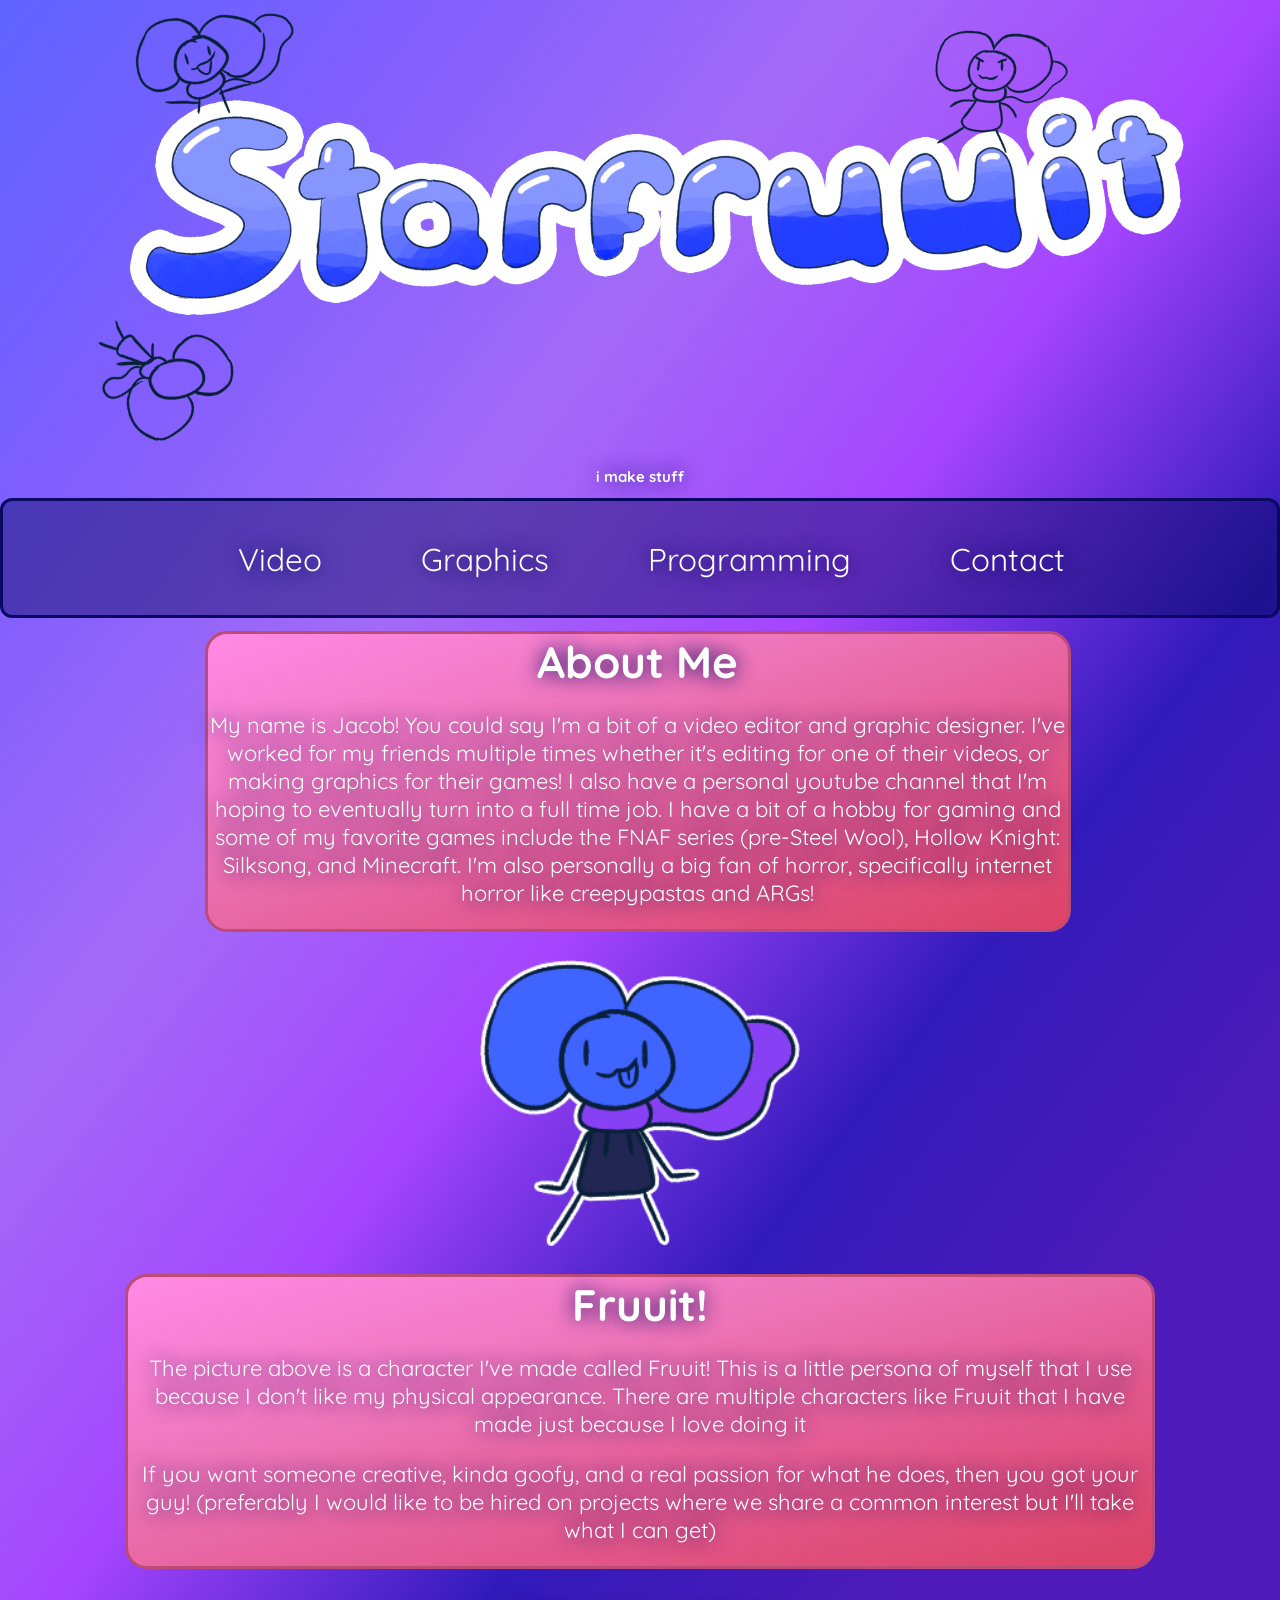
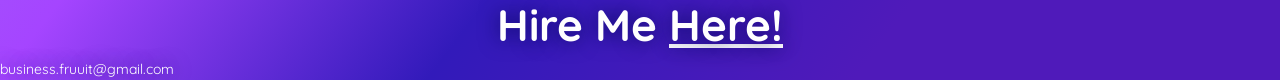
<file: index.html>
<!DOCTYPE html>
<!--
Student Name: Jacob Bolen
File Name: index.html
Date: 09/26/2025
-->
<html>
  <head>
    <meta charset="UTF-8">
    <meta name="viewport" content="width=device-width, initial-scale=1.0">
    <title>Starfruuit</title>
    <link href="css/stylish.css" rel="stylesheet" type="text/css" media="all">
    <link rel="preconnect" href="https://fonts.googleapis.com">
    <link rel="preconnect" href="https://fonts.gstatic.com" crossorigin>
    <link href="https://fonts.googleapis.com/css2?family=Emblema+One&family=Lora:ital,wght@0,400..700;1,400..700&family=Quicksand:wght@300..700&display=swap" rel="stylesheet">
  </head>
  <body>
  <header>
    <center><a href="index.html"><img src="images/title.png" alt="starfruuit"></a></center>
    <h2 style="text-align: center;">i make stuff</h2>
    <center><div class="navstuff">
        <ul>
            <li><a href="videos.html" class="hover">Video</a></li>
            <li><a href="graphics.html" class="hover">Graphics</a></li>
            <li><a href="programming.html" class="hover">Programming</a></li>
            <li><a href="contact.html" class="hover">Contact</a></li>
        </ul>
    </div></center>
    <br>
  </header>
  <main>
    <!--This is where the main content of the webpage goes-->
    <div class="about2">
      <div class="about">
        <h1 style="color: white;">About Me</h1>
        <p>My name is Jacob! You could say I'm a bit of a video editor and graphic designer. I've worked for my friends multiple times
        whether it's editing for one of their videos, or making graphics for their games! I also have a personal youtube channel that
        I'm hoping to eventually turn into a full time job. I have a bit of a hobby for gaming and some of my favorite games include 
        the FNAF series (pre-Steel Wool), Hollow Knight: Silksong, and Minecraft. I'm also personally a big fan of horror, specifically internet horror like creepypastas and ARGs!</p>
      </div>
    </div>
    <br>
  <center><img src="images/fruuitsit.png" alt="me sitting down" height="25%" width="25%">
    <br>
      <div class="about">
        <h1 style="color: white;">Fruuit!</h1>
        <p>The picture above is a character I've made called Fruuit! This is a little persona of myself that I use because 
        I don't like my physical appearance. There are multiple characters like Fruuit that I have made just because I love doing it</p>
        <p>If you want someone creative, kinda goofy, and a real passion for what he does, then you got your guy! (preferably I would like to be hired on projects where we share a common interest but I'll take what I can get)</p>
      </div></center>
    <br>
    <center><h1 style="color: white;">Hire Me <a href="contact.html" style="text-decoration: underline;">Here!</a></h1></center>
</main>
  <footer>
    <a href="mailto:business.fruuit@gmail.com" target="_blank">business.fruuit@gmail.com</a>
  </footer>
  </body>
</html>
</file>
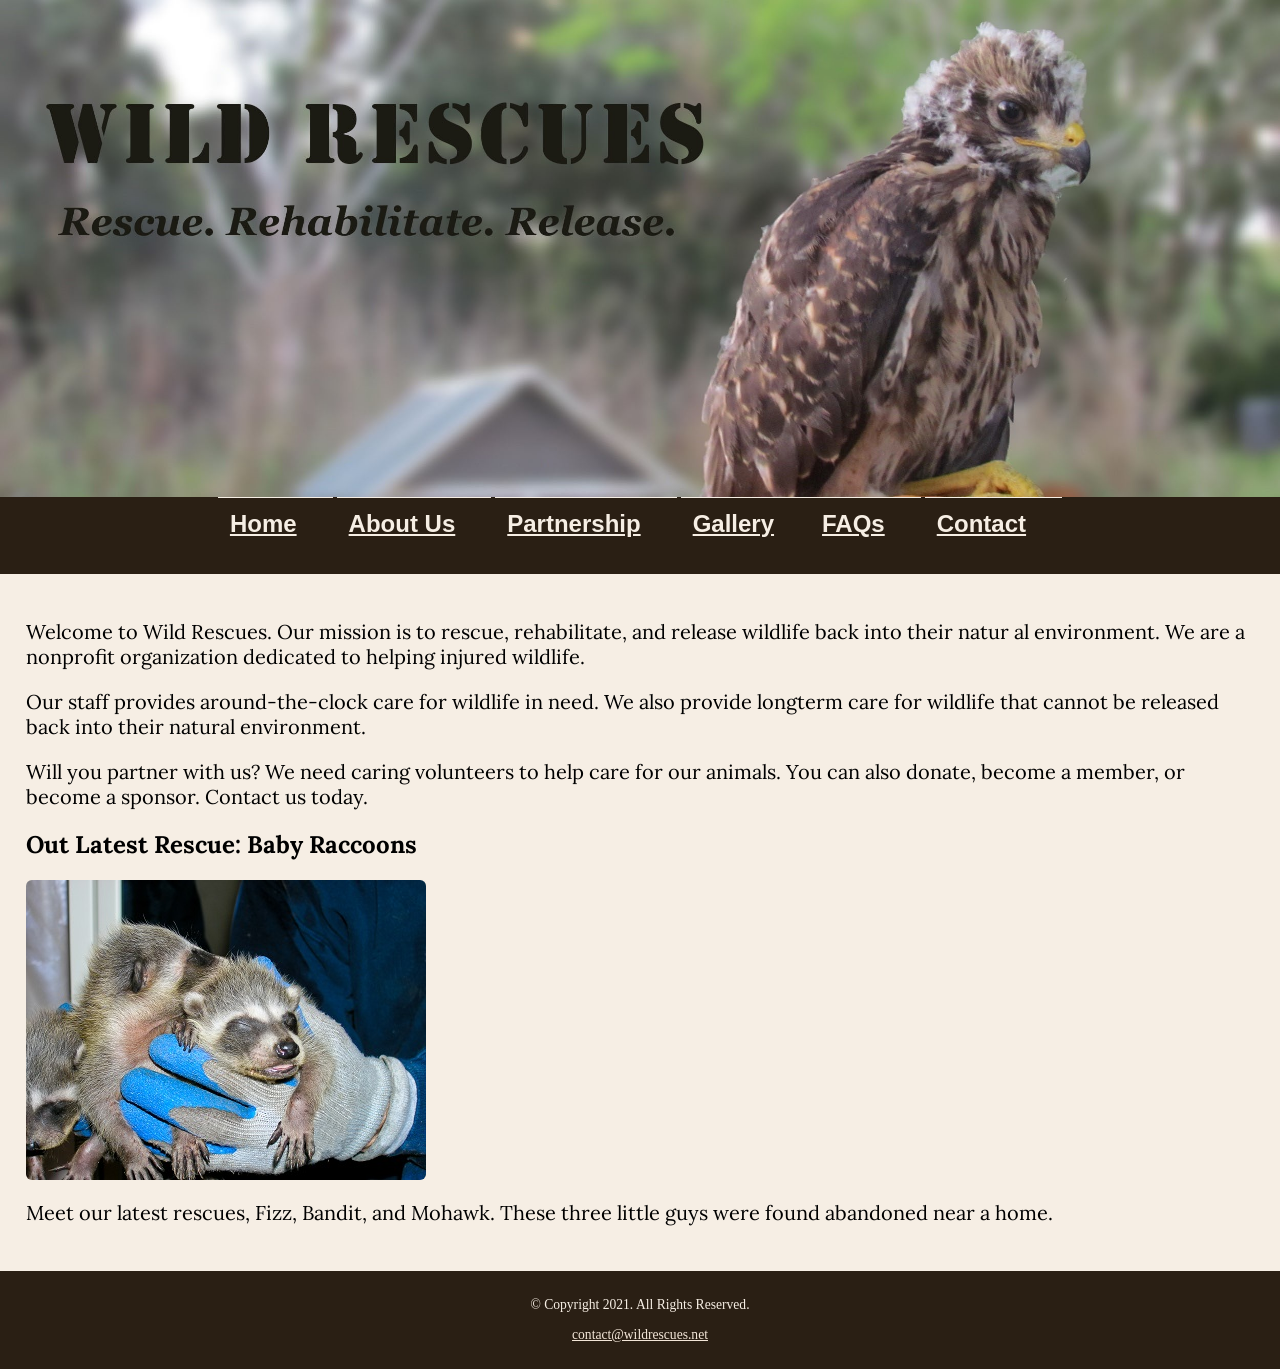
<file: wildlife/index.html>
<!DOCTYPE html>
<!--
Student Name: Jacob Bolen
File Name: index.html
Date: 09/24/2025
-->
<html lang="english">
<head>
    <meta charset="UTF-8">
    <meta viewport>
    <title>Wild Rescues: Home</title>
    <link href="css/guyle.css" rel="stylesheet">
    <link rel="preconnect" href="https://fonts.googleapis.com">
    <link rel="preconnect" href="https://googleapis.com">
    <link rel="preconnect" href="https://fonts.gsfonts.gstatic.com" crossorigin>
    <link href="https://fonts.googleapis.com/css2?family=Emblema+One&family=Quicksand:wght@300..700&display=swap" rel="stylesheet">
    <link rel="preconnect" href="https://fonts.tatic.com" crossorigin>
    <link href="https://fonts.googleapis.com/css2?family=Emblema+One&family=Lora:ital,wght@0,400..700;1,400..700&family=Quicksand:wght@300..700&display=swap" rel="stylesheet">
</head>
<body>
    <div id="wrapper">
        <header>
            <div class="tab-desk">
                <a href="index.html"><img src="images/baby-hawk.jpg" alt="rescued baby hawk"></a>
            </div>
            <div class="mobile">
                <h1>&#128062; Wild Rescues</h1>
                <h3>Rescue. Rehabilitate. Release.</h3>
            </div>
        </header>
        <nav>
            <ul>
                <li><a href="index.html">Home</a></li>
                <li><a href="about.html">About Us</a></li>
                <li><a href="partnership.html">Partnership</a></li>
                <li><a href="gallery.html">Gallery</a><li>
                <li><a href="faqs.html">FAQs</a></li>
                <li><a href="contact.html">Contact</p></a></li>
            </ul>
        </nav>
        <!-- Use the main area to add the main content to the webpage -->
        <main>
            <div id="welcome">
                <p>Welcome to Wild Rescues. Our mission is to rescue, rehabilitate, and release wildlife back into their natur
                al environment. We are a nonprofit organization dedicated to helping injured wildlife.</p>
                <p>Our staff provides around-the-clock care for wildlife in need. We also provide longterm care for wildlife that cannot be released back into their natural environment.</p>
                <p>Will you partner with us? We need caring volunteers to help care for our animals. You can also donate, become a member, or become a sponsor. Contact us today.</p>
            </div>
            <div id="latest">
                <h2>Out Latest Rescue: Baby Raccoons</h2>
                <img src="images/baby-raccoons.jpg" alt="hands holding three baby raccoons" class="round">
                <p>Meet our latest rescues, Fizz, Bandit, and Mohawk. These three little guys were found abandoned near a home.</p>
            </div>
        </main>
        <footer>
            <p>&copy; Copyright 2021. All Rights Reserved.</p>
            <a href="mailto:contact@wildrescues.net"><p></p>contact@wildrescues.net</p></a>
        </footer>
    </div>
</body>
</html>
</file>
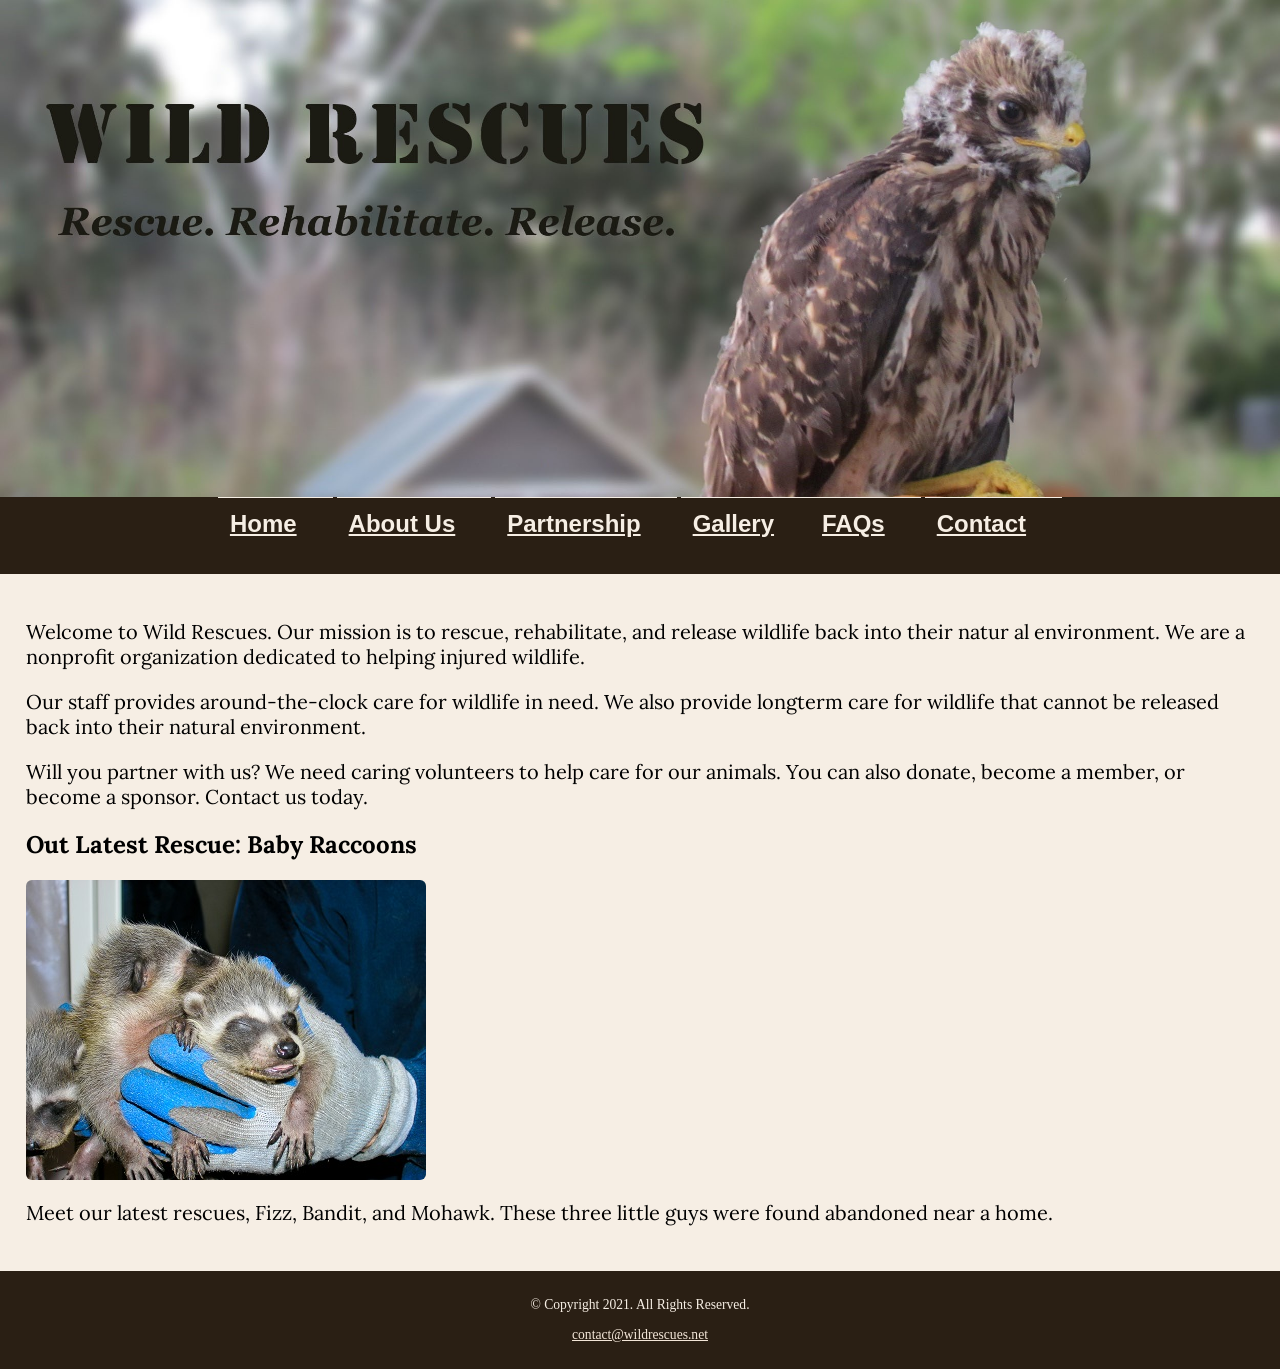
<file: wildlife/wildlife/index.html>
<!DOCTYPE html>
<!--
Student Name: Jacob Bolen
File Name: index.html
Date: 09/24/2025
-->
<html lang="english">
<head>
    <meta charset="UTF-8">
    <meta viewport>
    <title>Wild Rescues: Home</title>
    <link href="css/guyle.css" rel="stylesheet">
    <link rel="preconnect" href="https://fonts.googleapis.com">
    <link rel="preconnect" href="https://fonts.gstatic.com" crossorigin>
    <link href="https://fonts.googleapis.com/css2?family=Emblema+One&family=Quicksand:wght@300..700&display=swap" rel="stylesheet">
    <link rel="preconnect" href="https://fonts.googleapis.com">
    <link rel="preconnect" href="https://fonts.gstatic.com" crossorigin>
    <link href="https://fonts.googleapis.com/css2?family=Emblema+One&family=Lora:ital,wght@0,400..700;1,400..700&family=Quicksand:wght@300..700&display=swap" rel="stylesheet">
</head>
<body>
    <div id="wrapper">
        <header>
            <div class="tab-desk">
                <a href="index.html"><img src="images/baby-hawk.jpg" alt="rescued baby hawk"></a>
            </div>
            <div class="mobile">
                <h1>&#128062; Wild Rescues</h1>
                <h3>Rescue. Rehabilitate. Release.</h3>
            </div>
        </header>
        <nav>
            <ul>
                <li><a href="index.html">Home</a></li>
                <li><a href="about.html">About Us</a></li>
                <li><a href="partnership.html">Partnership</a></li>
                <li><a href="gallery.html">Gallery</a><li>
                <li><a href="faqs.html">FAQs</a></li>
                <li><a href="contact.html">Contact</p></a></li>
            </ul>
        </nav>
        <!-- Use the main area to add the main content to the webpage -->
        <main>
            <div id="welcome">
                <p>Welcome to Wild Rescues. Our mission is to rescue, rehabilitate, and release wildlife back into their natur
                al environment. We are a nonprofit organization dedicated to helping injured wildlife.</p>
                <p>Our staff provides around-the-clock care for wildlife in need. We also provide longterm care for wildlife that cannot be released back into their natural environment.</p>
                <p>Will you partner with us? We need caring volunteers to help care for our animals. You can also donate, become a member, or become a sponsor. Contact us today.</p>
            </div>
            <div id="latest">
                <h2>Out Latest Rescue: Baby Raccoons</h2>
                <img src="images/baby-raccoons.jpg" alt="hands holding three baby raccoons" class="round">
                <p>Meet our latest rescues, Fizz, Bandit, and Mohawk. These three little guys were found abandoned near a home.</p>
            </div>
        </main>
        <footer>
            <p>&copy; Copyright 2021. All Rights Reserved.</p>
            <a href="mailto:contact@wildrescues.net"><p></p>contact@wildrescues.net</p></a>
        </footer>
    </div>
</body>
</html>
</file>
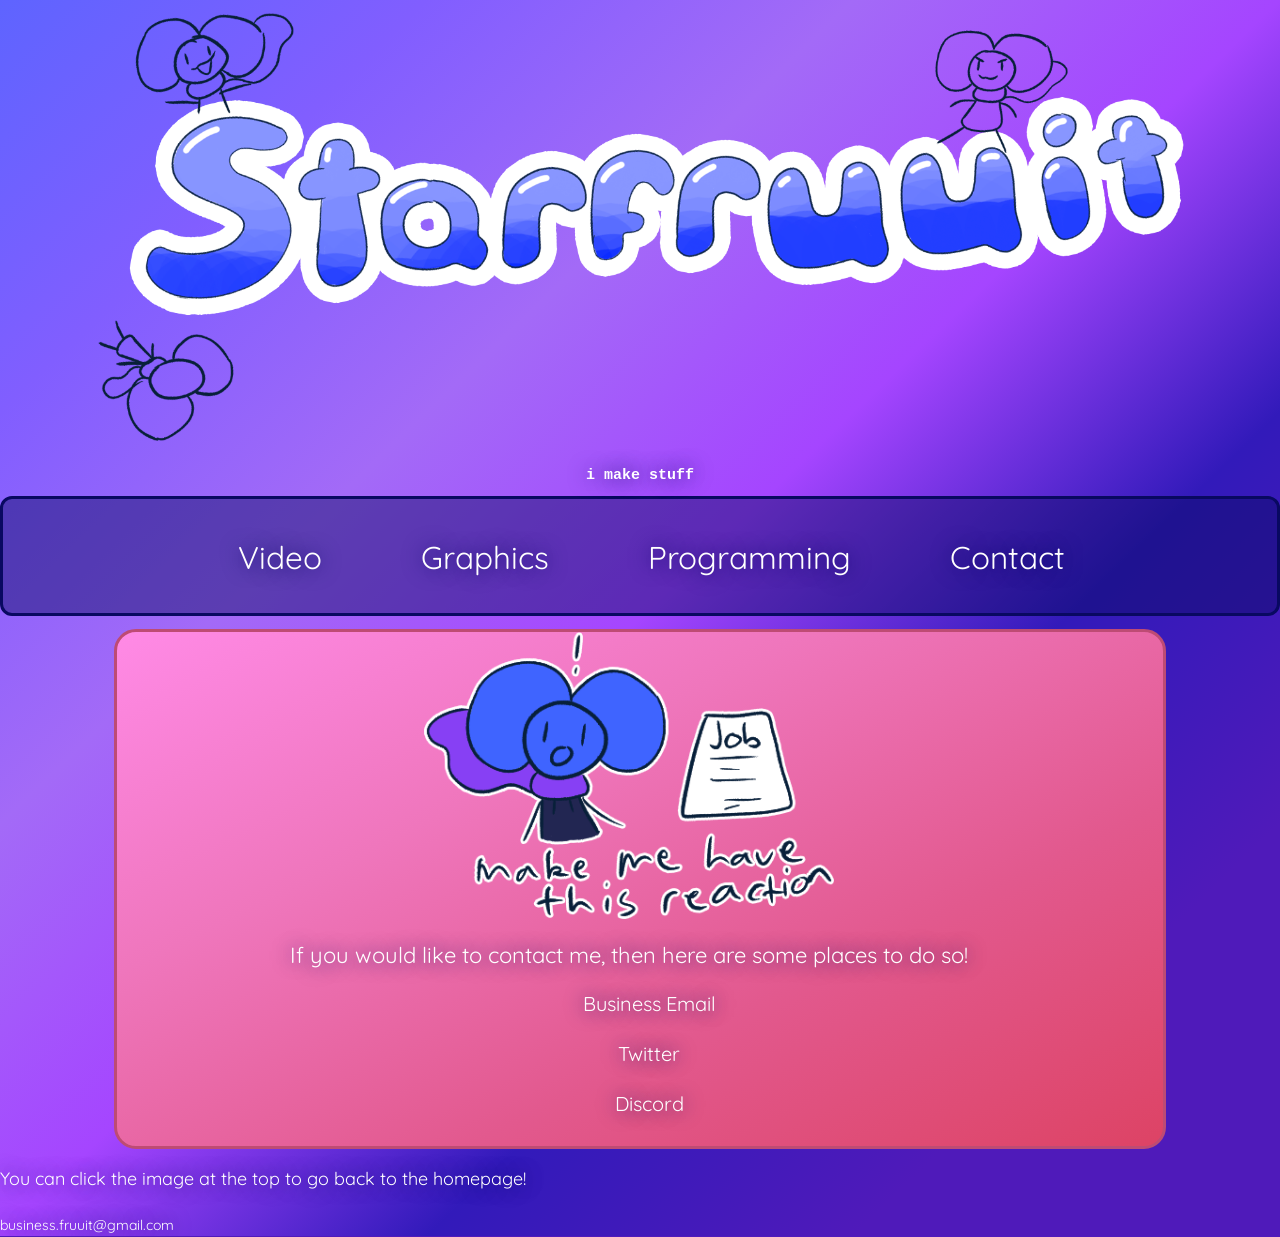
<file: contact.html>
<!DOCTYPE html>
<!--
Student Name: Jacob Bolen
File Name: contact.html
Date: 09/26/2025
-->
<html>
  <head>
    <meta charset="UTF-8">
    <meta name="viewport" content="width=device-width, initial-scale=1.0">
    <title>Contact</title>
    <link href="css/stylish.css" rel="stylesheet" type="text/css" media="all">
    <link rel="preconnect" href="https://fonts.googleapis.com">
    <link rel="preconnect" href="https://fonts.gstatic.com" crossorigin>
    <link href="https://fonts.googleapis.com/css2?family=Emblema+One&family=Lora:ital,wght@0,400..700;1,400..700&family=Quicksand:wght@300..700&display=swap" rel="stylesheet">
  </head>
  <body>
  <header>
    <center><a href="index.html"><img src="images/title.png" alt="starfruuit"></a></center>
    <h2 class="tagline">i make stuff</h2>
    <center><div class="navstuff">
        <ul>
            <li><a href="videos.html" class="hover">Video</a></li>
            <li><a href="graphics.html" class="hover">Graphics</a></li>
            <li><a href="programming.html" class="hover">Programming</a></li>
            <li><a href="contact.html" class="hover">Contact</a></li>
        </ul>
    </div></center>
    <br>
  </header>
<!--This is where the main content of the webpage goes-->
  <main>
    <center><div id="contact">
      <center><img src="images/fruuitjob.png" alt="job application, I'm looking surprised at it" height="40%" width="40%" float="left"></center>
      <div float="right">
        <p>If you would like to contact me, then here are some places to do so!</p>
        <ul>
          <li><a href="mailto:business.fruuit@gmail.com" target="_blank"><p style="font-size: 20px; margin-top:-25px; margin-bottom:-25px">Business Email</p></a></li>
          <br>
          <li><a href="https://x.com/Starfruuit_" target="_blank"><p style="font-size: 20px; margin-top:-25px; margin-bottom:-25px">Twitter</p></a></li>
          <br>
          <li><a href="https://discordapp.com/users/760626700027035668" target="_blank"><p style="font-size: 20px; margin-top:-25px; margin-bottom:-25px">Discord</p></a></li>
        </ul>
      </div>
    </div></center>
  </main>
  <footer>
    <p>You can click the image at the top to go back to the homepage!</p>
    <a href="mailto:business.fruuit@gmail.com" target="_blank">business.fruuit@gmail.com</a>
  </body>
</html>
</file>
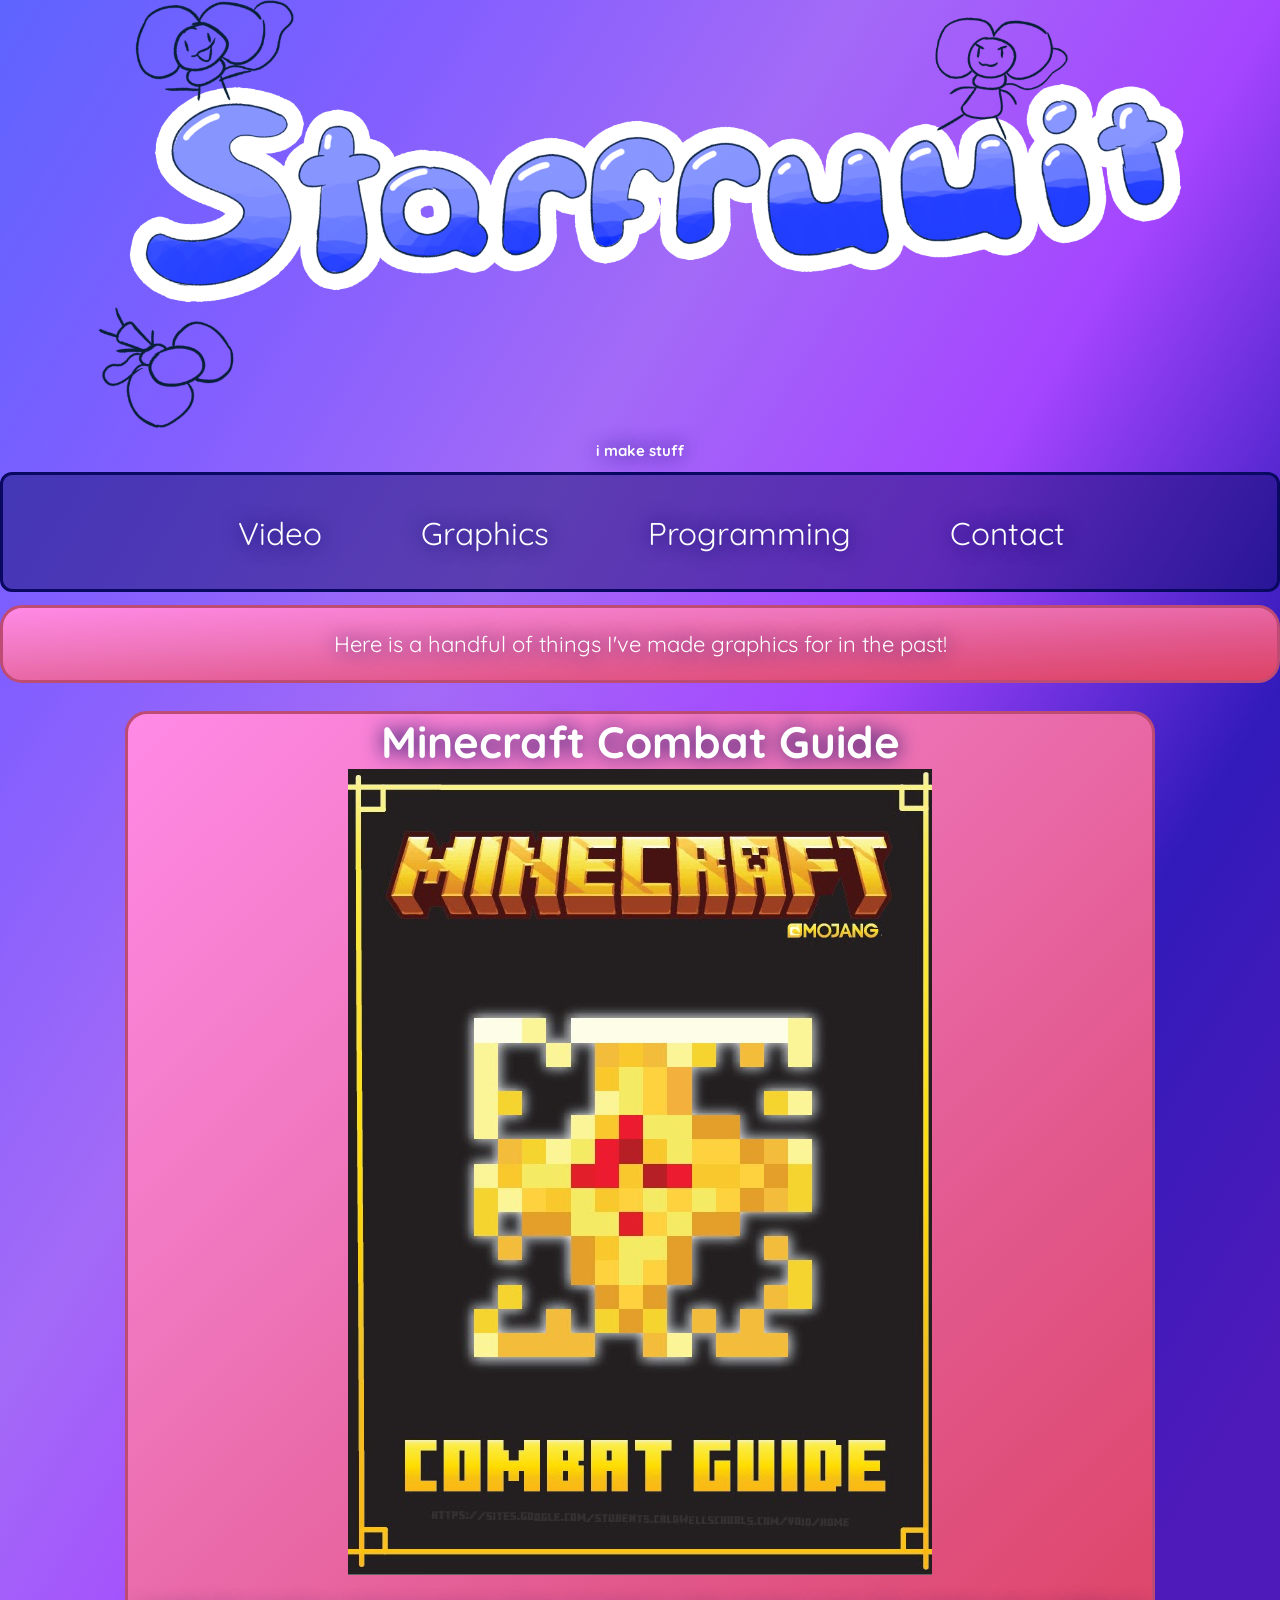
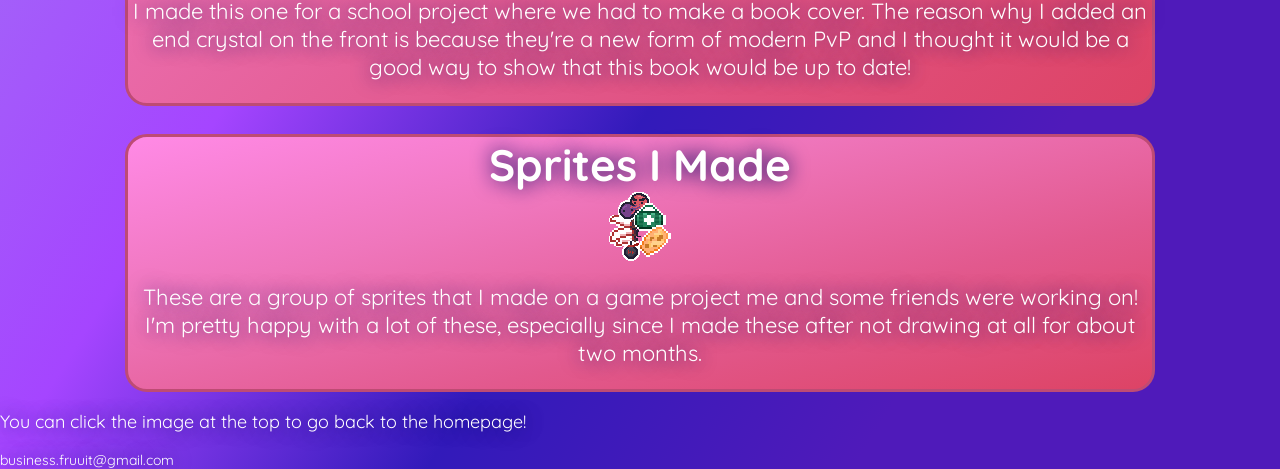
<file: graphics.html>
<!--
Student Name: Jacob Bolen
File Name: graphics.html
Date: 09/26/2025
-->
<html>
  <head>
    <meta charset="UTF-8">
    <meta name="viewport" content="width=device-width, initial-scale=1.0">
    <title>Graphics</title>
    <link href="css/stylish.css" rel="stylesheet" type="text/css" media="all">
    <link rel="preconnect" href="https://fonts.googleapis.com">
    <link rel="preconnect" href="https://fonts.gstatic.com" crossorigin>
    <link href="https://fonts.googleapis.com/css2?family=Emblema+One&family=Lora:ital,wght@0,400..700;1,400..700&family=Quicksand:wght@300..700&display=swap" rel="stylesheet">
  </head>
  <body>
  <header>
    <center><a href="index.html"><img src="images/title.png" alt="starfruuit"></a></center>
    <h2 style="text-align: center;">i make stuff</h2>
    <center><div class="navstuff">
        <ul>
            <li><a href="videos.html" class="hover">Video</a></li>
            <li><a href="graphics.html" class="hover">Graphics</a></li>
            <li><a href="programming.html" class="hover">Programming</a></li>
            <li><a href="contact.html" class="hover">Contact</a></li>
        </ul>
    </div></center>
    <br>
  </header>
  <!--This is where the main content of the webpage goes-->
  <main>
    <!--This is where the selector for the video/code/graphics goes.-->
    <div class="titletime">
      <p>Here is a handful of things I've made graphics for in the past!</p>
    </div>
    <br>
    <!--This is where the text explaining the video/code/graphics goes.-->
    <center><div class="about" style="text-align:center;">
      <h1 style="color:white;">Minecraft Combat Guide</h1>
      <center><img src="images/minecraftcombatguide20292.jpg" alt="minecraft combat guide with an end crystal on the cover"></center>
      <p>I made this one for a school project where we had to make a book cover. The reason why I added an end crystal on the
      front is because they're a new form of modern PvP and I thought it would be a good way to show that this book would be
      up to date!</p>
    </div></center>
    <br>
    <center><div class="about" style="text-align:center;">
      <h1 style="color:white;">Sprites I Made</h1>
      <center><img src="images/hot pocket!.png" alt="a group of sprites that I made on a project me and some friends."></center>
      <p>These are a group of sprites that I made on a game project me and some friends were working on! I'm pretty happy
      with a lot of these, especially since I made these after not drawing at all for about two months.
      </p>
    </div></center>
  </main>
  <footer>
    <p>You can click the image at the top to go back to the homepage!</p>
    <a href="mailto:business.fruuit@gmail.com" target="_blank">business.fruuit@gmail.com</a>
  </footer>
  </body>
</html>
</file>
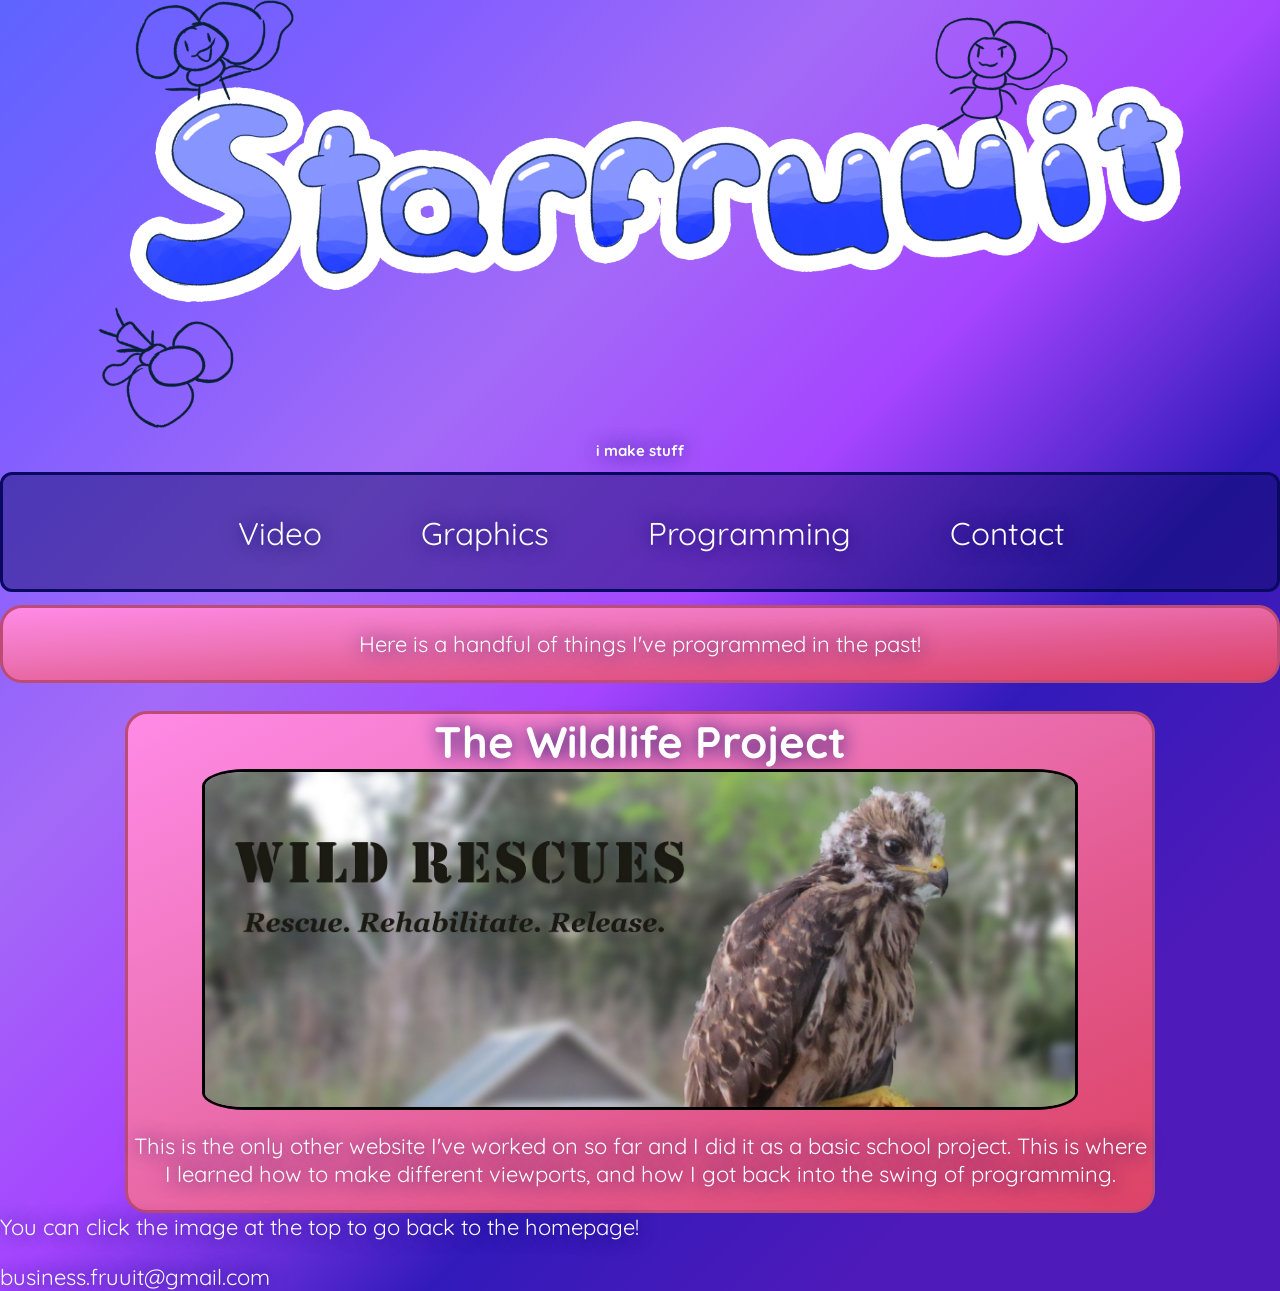
<file: programming.html>
<!--
Student Name: Jacob Bolen
File Name: programming.html
Date: 09/26/2025
-->
<html>
  <head>
    <meta charset="UTF-8">
    <meta name="viewport" content="width=device-width, initial-scale=1.0">
    <title>Programming</title>
    <link href="css/stylish.css" rel="stylesheet" type="text/css" media="all">
    <link rel="preconnect" href="https://fonts.googleapis.com">
    <link rel="preconnect" href="https://fonts.gstatic.com" crossorigin>
    <link href="https://fonts.googleapis.com/css2?family=Emblema+One&family=Lora:ital,wght@0,400..700;1,400..700&family=Quicksand:wght@300..700&display=swap" rel="stylesheet">
  </head>
  <body>
  <header>
    <center><a href="index.html"><img src="images/title.png" alt="starfruuit"></a></center>
    <h2 style="text-align: center;">i make stuff</h2>
    <center><div class="navstuff">
        <ul>
            <li><a href="videos.html" class="hover">Video</a></li>
            <li><a href="graphics.html" class="hover">Graphics</a></li>
            <li><a href="programming.html" class="hover">Programming</a></li>
            <li><a href="contact.html" class="hover">Contact</a></li>
        </ul>
    </div></center>
    <br>
  </header>
  <!--This is where the main content of the webpage goes-->
  <main>
    <!--This is where the selector for the video/code/graphics goes.-->
    <div class="titletime">
      <p>Here is a handful of things I've programmed in the past!</p>
    </div>
    <br>
    <!--This is where the text explaining the video/code/graphics goes.-->
    <center><div class="about" style="text-align:center;">
      <h1 style="color:white;">The Wildlife Project</h1>
      <center><a href="wildlife/index.html"><img src="images/wild.png" alt="baby eagle for the wildlife website" style="border-radius: 5%; border: solid; border-color: black;"></a></center>
      <p>This is the only other website I've worked on so far and I did it as a basic school project. This is where I learned
      how to make different viewports, and how I got back into the swing of programming.</p>
    </div></center>
  </main>
  <footer; border-color: black;
    <p>You can click the image at the top to go back to the homepage!</p>
    <a href="mailto:business.fruuit@gmail.com" target="_blank">business.fruuit@gmail.com</a>
  </footer>
  </body>
</html>
</file>
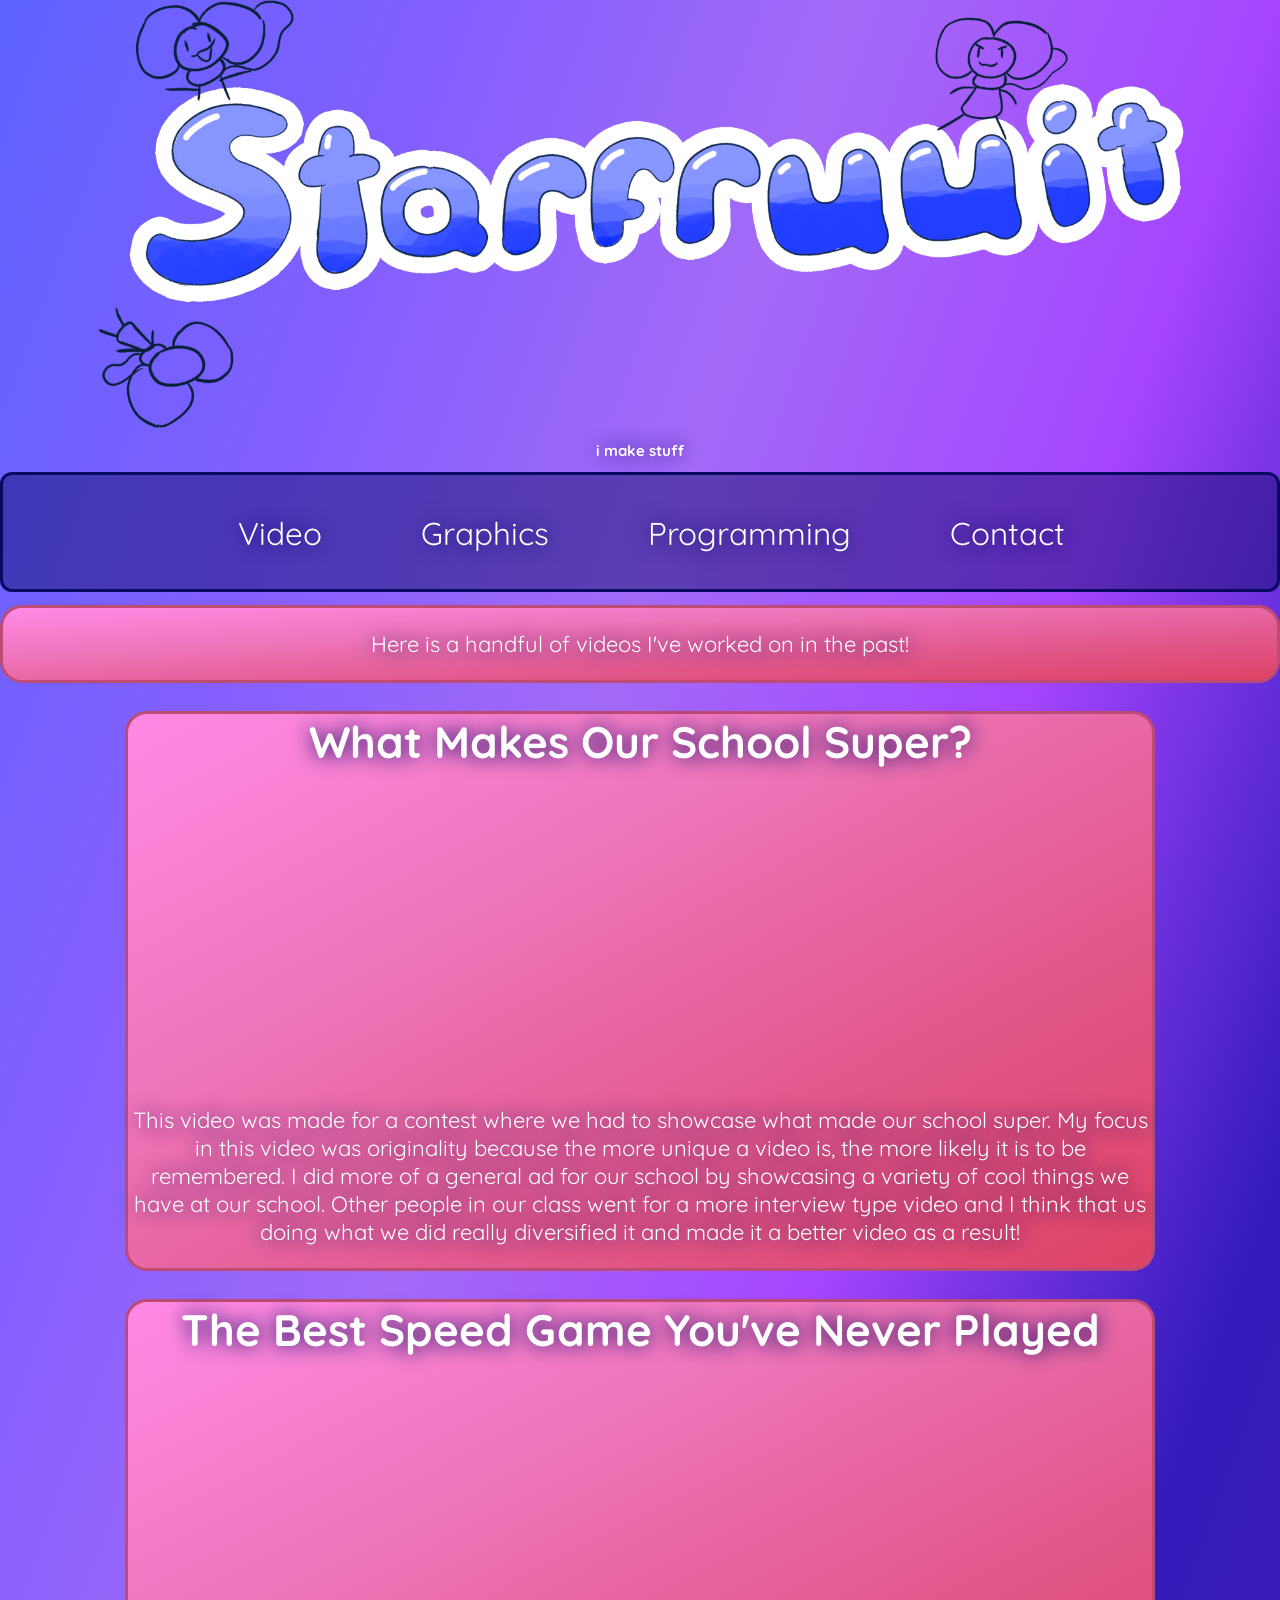
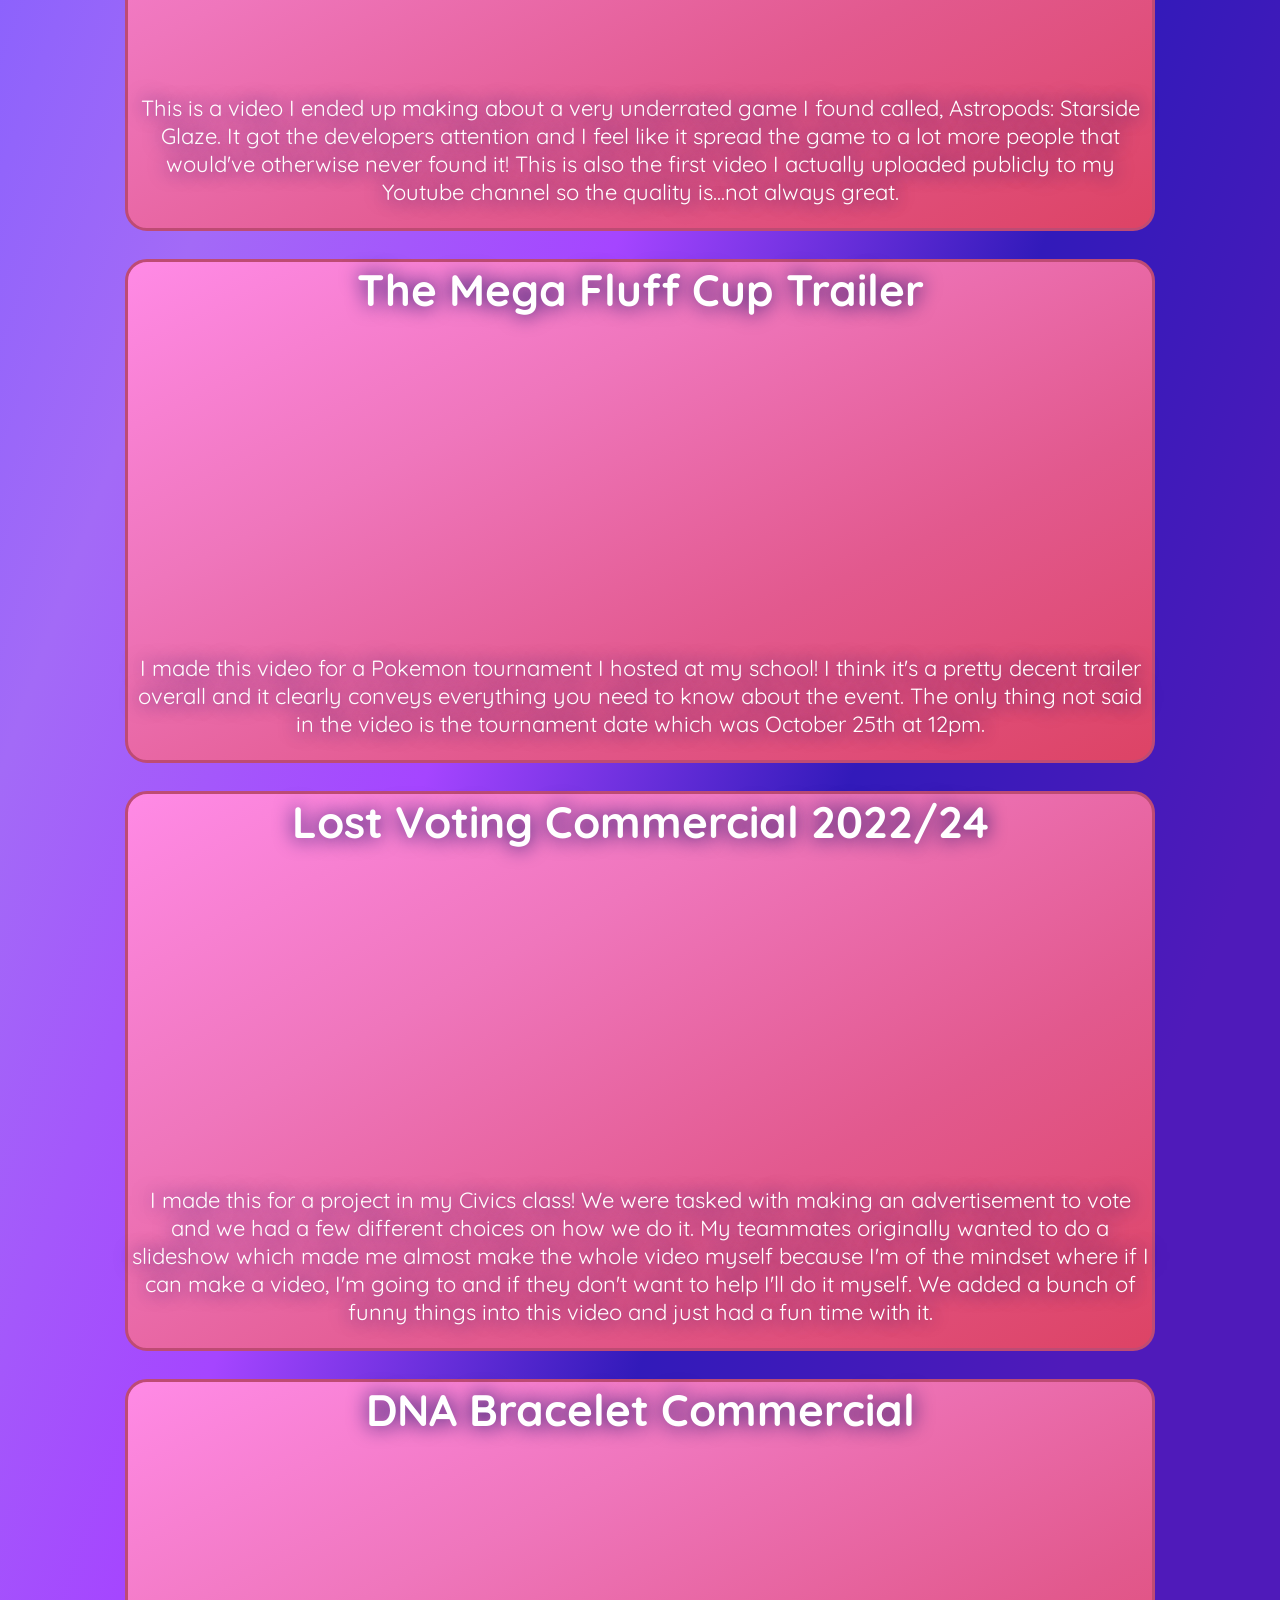
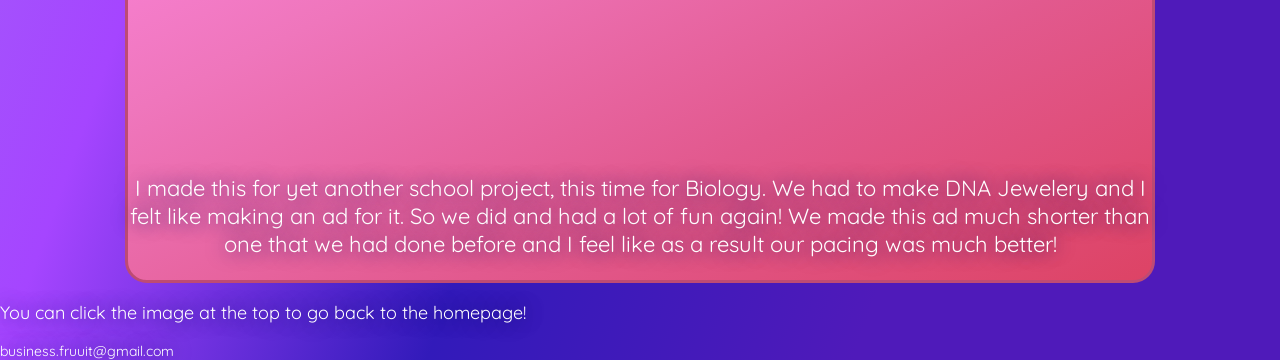
<file: videos.html>
<!--
Student Name: Jacob Bolen
File Name: videos.html
Date: 09/26/2025
-->
<html>
  <head>
    <meta charset="UTF-8">
    <meta name="viewport" content="width=device-width, initial-scale=1.0">
    <title>Videos</title>
    <link href="css/stylish.css" rel="stylesheet" type="text/css" media="all">
    <link rel="preconnect" href="https://fonts.googleapis.com">
    <link rel="preconnect" href="https://fonts.gstatic.com" crossorigin>
    <link href="https://fonts.googleapis.com/css2?family=Emblema+One&family=Lora:ital,wght@0,400..700;1,400..700&family=Quicksand:wght@300..700&display=swap" rel="stylesheet">
  </head>
  <body>
  <header>
    <center><a href="index.html"><img src="images/title.png" alt="starfruuit"></a></center>
    <h2 style="text-align: center;">i make stuff</h2>
    <center><div class="navstuff">
        <ul>
            <li><a href="videos.html" class="hover">Video</a></li>
            <li><a href="graphics.html" class="hover">Graphics</a></li>
            <li><a href="programming.html" class="hover">Programming</a></li>
            <li><a href="contact.html" class="hover">Contact</a></li>
        </ul>
    </div></center>
    <br>
  </header>
  <!--This is where the main content of the webpage goes-->
  <main>
    <!--This is where the selector for the video/code/graphics goes.-->
    <div class="titletime">
      <p>Here is a handful of videos I've worked on in the past!</p>
    </div>
    <br>
    <!--This is where the text explaining the video/code/graphics goes.-->
    <center><div class="about" style="text-align:center;">
      <h1 style="color:white;">What Makes Our School Super?</h1>
      <center><iframe width="560" height="315" src="https://www.youtube.com/embed/7iMTN9gViwk?si=QQ3hbMk3SgNNjpBr" title="YouTube video player" frameborder="0" allow="accelerometer; autoplay; clipboard-write; encrypted-media; gyroscope; picture-in-picture; web-share" referrerpolicy="strict-origin-when-cross-origin" allowfullscreen></iframe></center>
      <p>This video was made for a contest where we had to showcase what made our school super. My focus in this video was originality
      because the more unique a video is, the more likely it is to be remembered. I did more of a general ad for our school
      by showcasing a variety of cool things we have at our school. Other people in our class went for a more interview type
      video and I think that us doing what we did really diversified it and made it a better video as a result!</p>
    </div></center>
    <br>
    <center><div class="about" style="text-align:center;">
      <h1 style="color:white;">The Best Speed Game You've Never Played</h1>
      <center><iframe style="display:flex;" width="560" height="315" src="https://www.youtube.com/embed/o5fQHS8XpAY?si=U_ThKDh14kZ05Us-" title="YouTube video player" frameborder="0" allow="accelerometer; autoplay; clipboard-write; encrypted-media; gyroscope; picture-in-picture; web-share" referrerpolicy="strict-origin-when-cross-origin" allowfullscreen></iframe></center>
      <p>This is a video I ended up making about a very underrated game I found called, Astropods: Starside Glaze. It got
      the developers attention and I feel like it spread the game to a lot more people that would've otherwise never found it!
      This is also the first video I actually uploaded publicly to my Youtube channel so the quality is...not always great.</p>
    </div></center>
    <br>
    </div></center>
    <center><div class="about" style="text-align:center;">
      <h1 style="color:white;">The Mega Fluff Cup Trailer</h1>
      <center><iframe style="display:flex;" width="560" height="315" src="https://www.youtube.com/embed/f1uXJHo7VO8?si=sRqEYeBm4m8b9A5V" title="YouTube video player" frameborder="0" allow="accelerometer; autoplay; clipboard-write; encrypted-media; gyroscope; picture-in-picture; web-share" referrerpolicy="strict-origin-when-cross-origin" allowfullscreen></iframe></center>
      <p>I made this video for a Pokemon tournament I hosted at my school! I think it's a pretty decent trailer overall and
      it clearly conveys everything you need to know about the event. The only thing not said in the video is the tournament date
      which was October 25th at 12pm.</p>
    </div></center>
    <br>
    <center><div class="about" style="text-align:center;">
      <h1 style="color:white;">Lost Voting Commercial 2022/24</h1>
      <center><iframe style="display:flex;" width="560" height="315" src="https://www.youtube.com/embed/AA5TbHiLwFg?si=Eush-r1y98tlKM_w" title="YouTube video player" frameborder="0" allow="accelerometer; autoplay; clipboard-write; encrypted-media; gyroscope; picture-in-picture; web-share" referrerpolicy="strict-origin-when-cross-origin" allowfullscreen></iframe></center>
      <p>I made this for a project in my Civics class! We were tasked with making an advertisement to vote and we had a few
      different choices on how we do it. My teammates originally wanted to do a slideshow which made me almost make the whole
      video myself because I'm of the mindset where if I can make a video, I'm going to and if they don't want to help I'll do it myself.
      We added a bunch of funny things into this video and just had a fun time with it.</p>
    </div></center>
    <br>
    <center><div class="about" style="text-align:center;">
      <h1 style="color:white;">DNA Bracelet Commercial</h1>
      <center><iframe style="display:flex;" width="560" height="315" src="https://www.youtube.com/embed/849dchOxkhU?si=xbaQHLG6nFGOTFK9" title="YouTube video player" frameborder="0" allow="accelerometer; autoplay; clipboard-write; encrypted-media; gyroscope; picture-in-picture; web-share" referrerpolicy="strict-origin-when-cross-origin" allowfullscreen></iframe></center>
      <p>I made this for yet another school project, this time for Biology. We had to make DNA Jewelery and I felt like making an
      ad for it. So we did and had a lot of fun again! We made this ad much shorter than one that we had done before and I feel like
      as a result our pacing was much better!</p>
    </div></center>
  </main>
  <footer>
    <p>You can click the image at the top to go back to the homepage!</p>
    <a href="mailto:business.fruuit@gmail.com" target="_blank">business.fruuit@gmail.com</a>
  </footer>
  </body>
</html>
</file>
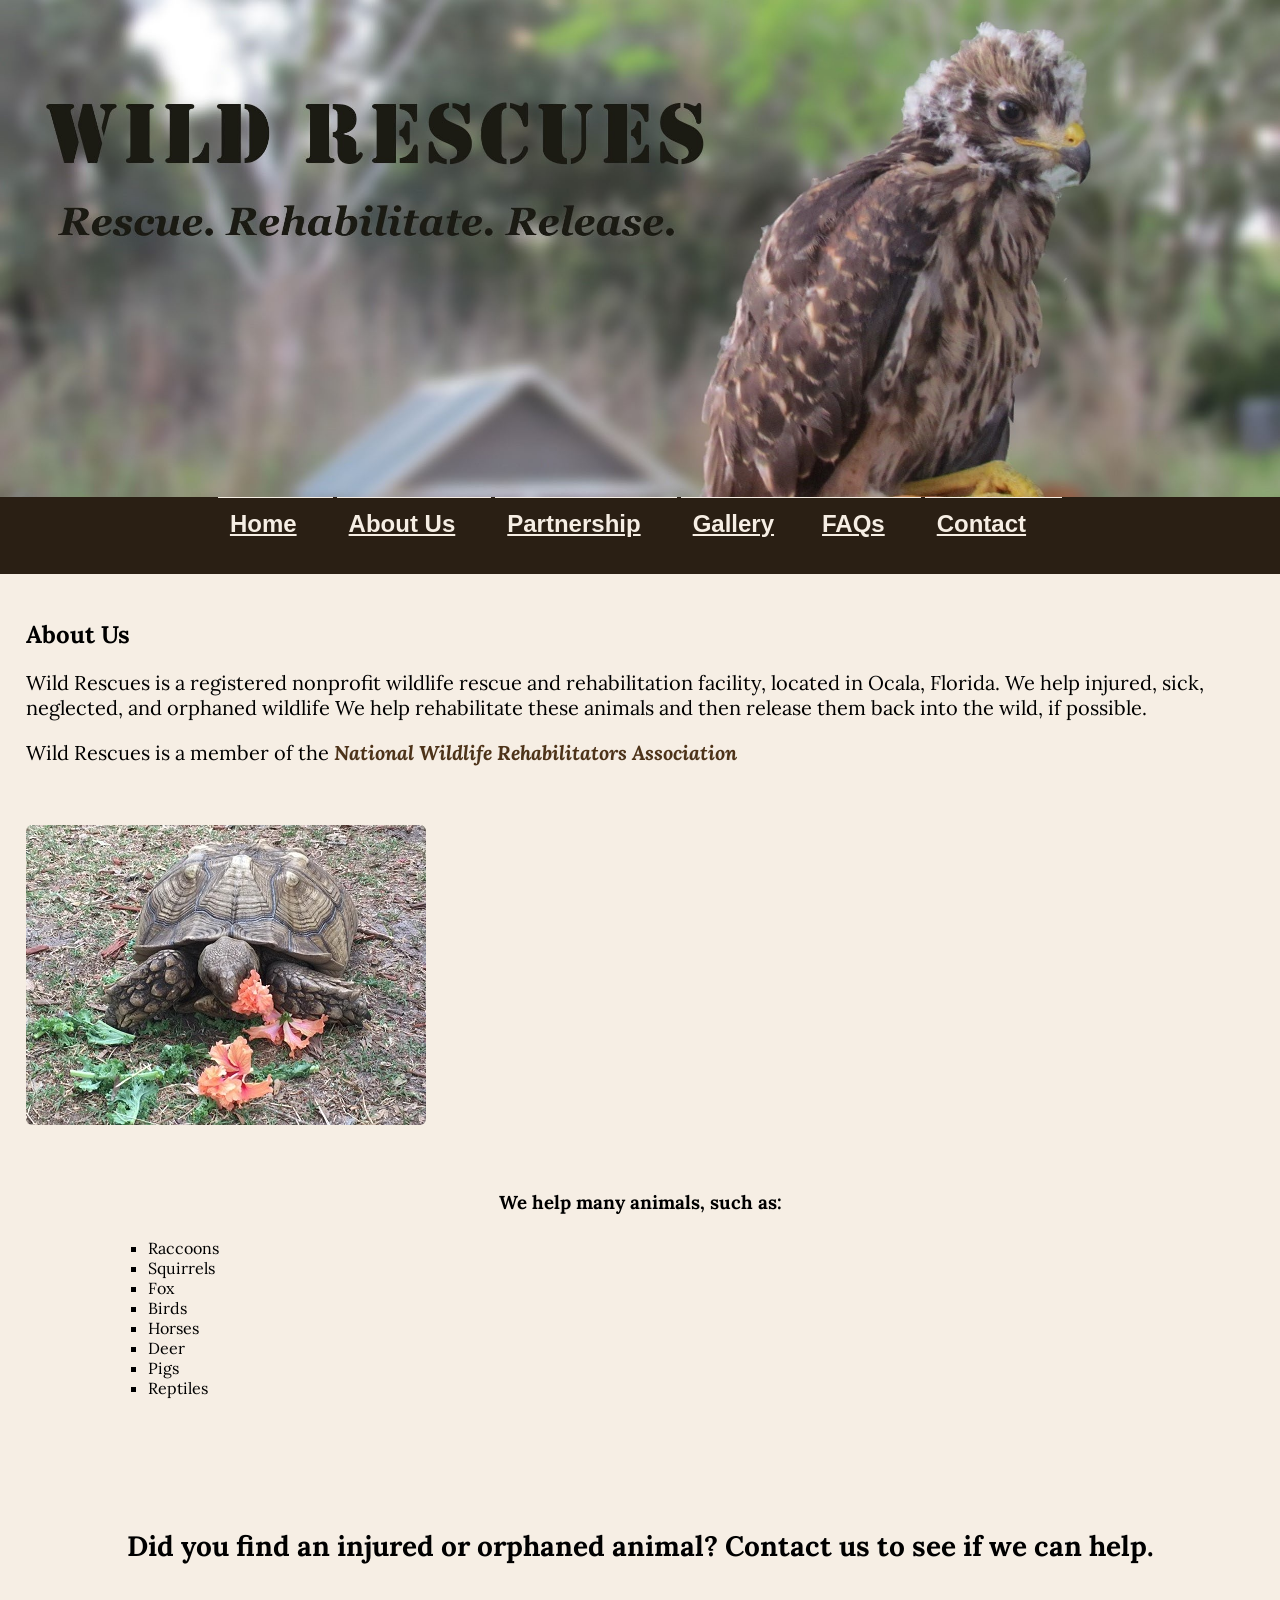
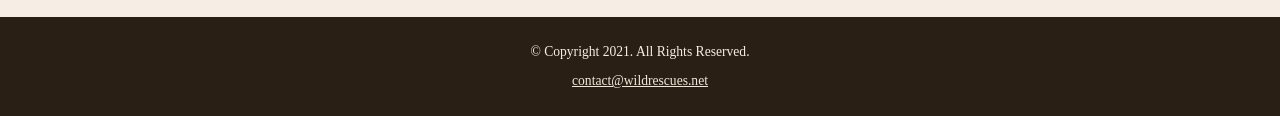
<file: wildlife/about.html>
<!DOCTYPE html>
<!--
Student Name: Jacob Bolen
File Name: about.html
Date: 09/24/2025
-->
<html lang="english">
<head>
    <meta charset="UTF-8">
    <meta viewport>
    <title>Wild Rescues: About Us</title>
    <link href="css/guyle.css" rel="stylesheet">
    <link rel="preconnect" href="https://fonts.googleapis.com">
    <link rel="preconnect" href="https://fonts.gstatic.com" crossorigin>
    <link href="https://fonts.googleapis.com/css2?family=Emblema+One&family=Quicksand:wght@300..700&display=swap" rel="stylesheet">
    <link rel="preconnect" href="https://fonts.googleapis.com">
    <link rel="preconnect" href="https://fonts.gstatic.com" crossorigin>
    <link href="https://fonts.googleapis.com/css2?family=Emblema+One&family=Lora:ital,wght@0,400..700;1,400..700&family=Quicksand:wght@300..700&display=swap" rel="stylesheet">
</head>
<body>
    <div id="wrapper">
        <header>
            <div class="tab-desk">
                <a href="index.html"><img src="images/baby-hawk.jpg" alt="rescued baby hawk"></a>
            </div>
            <div class="mobile">
                <h1>&#128062; Wild Rescues</h1>
                <h3>Rescue. Rehabilitate. Release.</h3>
            </div>
        </header>
        <nav>
            <ul>
                <li><a href="index.html">Home</a></li>
                <li><a href="about.html">About Us</a></li>
                <li><a href="partnership.html">Partnership</a></li>
                <li><a href="gallery.html">Gallery</a><li>
                <li><a href="faqs.html">FAQs</a></li>
                <li><a href="contact.html">Contact</p></a></li>
            </ul>
        </nav>
        <!-- Use the main area to add the main content to the webpage -->
        <main>
            <div id="info">
                <h2>About Us</h2>
                <p>Wild Rescues is a registered nonprofit wildlife rescue and rehabilitation facility,
                located in Ocala, Florida. We help injured, sick, neglected, and orphaned wildlife
                We help rehabilitate these animals and then release them back into the wild, if possible.</p>
                <p>Wild Rescues is a member of the <a href="https://www.nwrawildlife.org/" class="link">National Wildlife
                Rehabilitators Association</a></p>
                <br>
                <br>
                <img src="images/tortoise.jpg" alt="tortoise eating vegetation" class="round">
                <br>
                <br>
                <h3>We help many animals, such as:</h3>
                <ul>
                    <li>Raccoons</li>    
                    <li>Squirrels</li>
                    <li>Fox</li>
                    <li>Birds</li>
                    <li>Horses</li>
                    <li>Deer</li>         
                    <li>Pigs</li>
                    <li>Reptiles</li>            
                </ul>
                <br>
                <br>
                <p class="action">Did you find an injured or orphaned animal? Contact us to see if we can help.</p>
            </div>
        </main>
        <footer>
            <p>&copy; Copyright 2021. All Rights Reserved.</p>
            <a href="mailto:contact@wildrescues.net"><p></p>contact@wildrescues.net</p></a>
        </footer>
    </div>
</body>
</html>
</file>
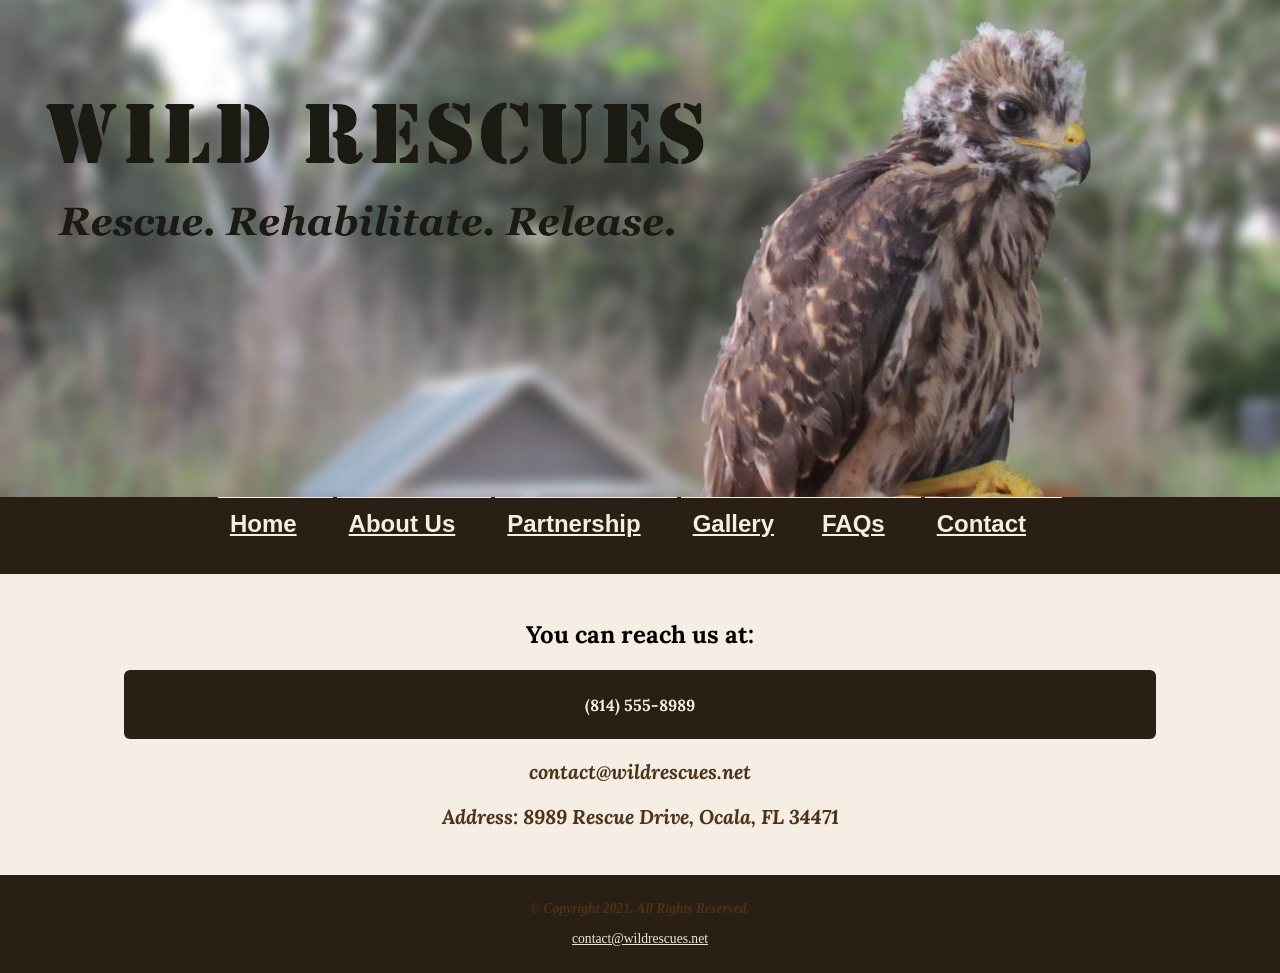
<file: wildlife/contact.html>
<!DOCTYPE html>
<!--
Student Name: Jacob Bolen
File Name: contact.html
Date: 09/24/2025
-->
<html lang="english">
<head>
    <meta charset="UTF-8">
    <meta viewport>
    <title>Wild Rescues: Contact</title>
    <link href="css/guyle.css" rel="stylesheet">
    <link rel="preconnect" href="https://fonts.googleapis.com">
    <link rel="preconnect" href="https://fonts.gstatic.com" crossorigin>
    <link href="https://fonts.googleapis.com/css2?family=Emblema+One&family=Quicksand:wght@300..700&display=swap" rel="stylesheet">
    <link rel="preconnect" href="https://fonts.googleapis.com">
    <link rel="preconnect" href="https://fonts.gstatic.com" crossorigin>
    <link href="https://fonts.googleapis.com/css2?family=Emblema+One&family=Lora:ital,wght@0,400..700;1,400..700&family=Quicksand:wght@300..700&display=swap" rel="stylesheet">
</head>
<body>
    <div id="wrapper">
        <header>
            <div class="tab-desk">
                <a href="index.html"><img src="images/baby-hawk.jpg" alt="rescued baby hawk"></a>
            </div>
            <div class="mobile">
                <h1>&#128062; Wild Rescues</h1>
                <h3>Rescue. Rehabilitate. Release.</h3>
            </div>
        </header>
        <nav>
            <ul>
                <li><a href="index.html">Home</a></li>
                <li><a href="about.html">About Us</a></li>
                <li><a href="partnership.html">Partnership</a></li>
                <li><a href="gallery.html">Gallery</a><li>
                <li><a href="faqs.html">FAQs</a></li>
                <li><a href="contact.html">Contact</p></a></li>
            </ul>
        </nav>
        <!-- Use the main area to add the main content to the webpage -->
        <main>
            <div id="wrapper">
                <div id="contact">
                    <h2>You can reach us at:</h2>
                    <div class="tel-link round">
                        <a href="tel: 8145558989" class="nav-bar">(814) 555-8989</a>
                    </div>
                    <a href="mailto:contact@wildrescues.net" class="link"><p>contact@wildrescues.net</p>
                    <a href="https://www.google.com/maps/place/Ocala,+FL/@29.1738671,-82.2270211,12z/data=!3m1!4b1!4m5!3m4!1s0x88e62b541cba3ce5:0xf5f53be4b1380536!8m2!3d29.1871986!4d-82.1400923?shorturl=1" target="_blank" class="link"><p>Address: 8989 Rescue Drive, Ocala, FL 34471</p>
                </div>
            </div>
        </main>
        <footer>
            <p>&copy; Copyright 2021. All Rights Reserved.</p>
            <a href="mailto:contact@wildrescues.net"><p></p>contact@wildrescues.net</p></a>
        </footer>
    </div>
</body>
</html>
</file>
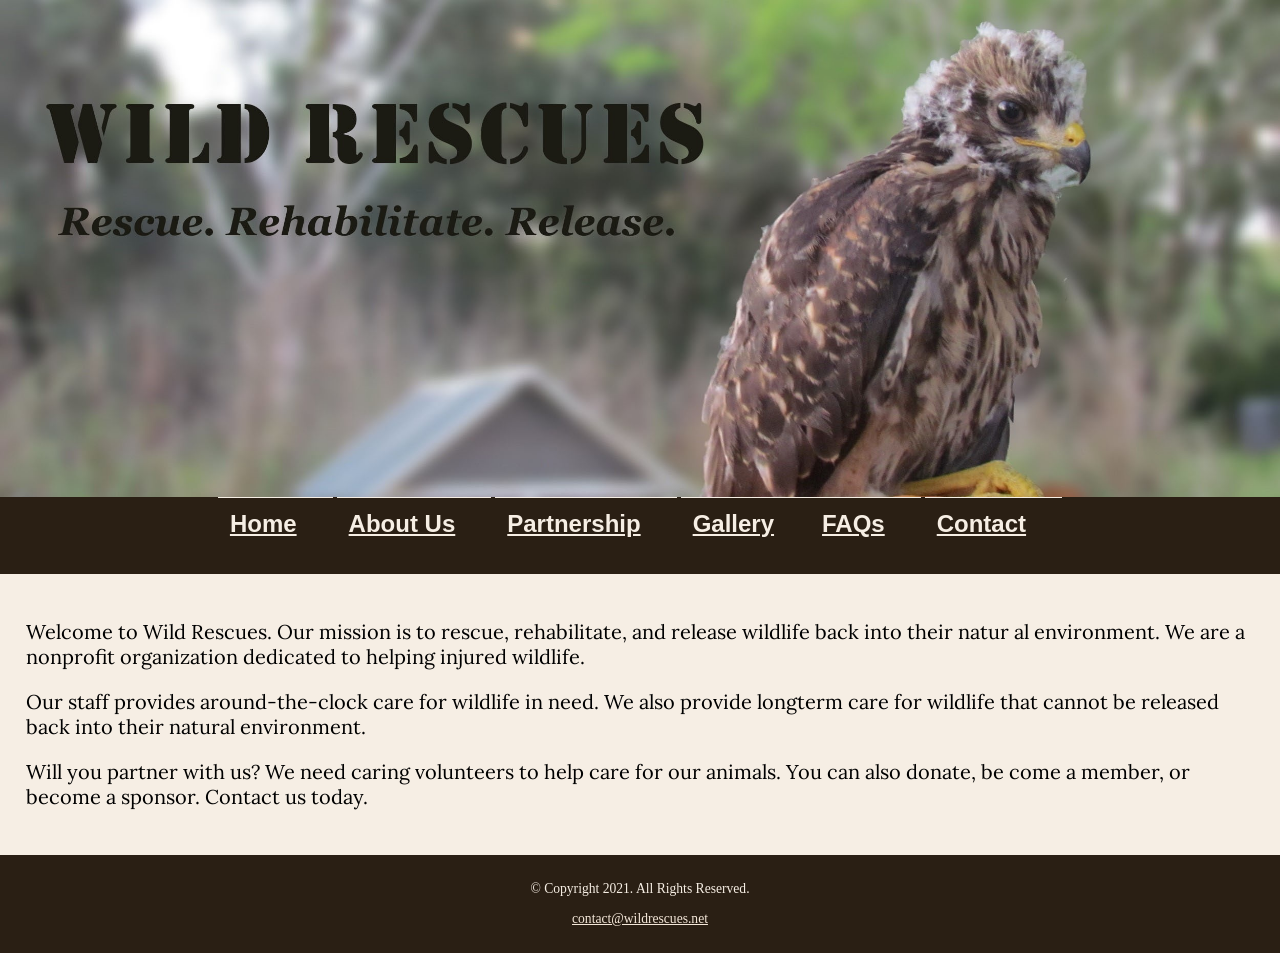
<file: wildlife/template.html>
<!DOCTYPE html>
<!--
Student Name: Jacob Bolen
File Name: template.html
Date: 09/24/2025
-->
<html lang="english">
<head>
    <meta charset="UTF-8">
    <meta viewport>
    <title>Wild Rescues: Template</title>
    <link href="css/guyle.css" rel="stylesheet">
    <link rel="preconnect" href="https://fonts.googleapis.com">
    <link rel="preconnect" href="https://fonts.gstatic.com" crossorigin>
    <link href="https://fonts.googleapis.com/css2?family=Emblema+One&family=Quicksand:wght@300..700&display=swap" rel="stylesheet">
    <link rel="preconnect" href="https://fonts.googleapis.com">
    <link rel="preconnect" href="https://fonts.gstatic.com" crossorigin>
    <link href="https://fonts.googleapis.com/css2?family=Emblema+One&family=Lora:ital,wght@0,400..700;1,400..700&family=Quicksand:wght@300..700&display=swap" rel="stylesheet">
</head>
<body>
    <div id="wrapper">
        <header>
            <div class="tab-desk">
                <a href="index.html"><img src="images/baby-hawk.jpg" alt="rescued baby hawk"></a>
            </div>
            <div class="mobile">
                <h1>&#128062; Wild Rescues</h1>
                <h3>Rescue. Rehabilitate. Release.</h3>
            </div>
        </header>
        <nav>
            <ul>
                <li><a href="index.html">Home</a></li>
                <li><a href="about.html">About Us</a></li>
                <li><a href="partnership.html">Partnership</a></li>
                <li><a href="gallery.html">Gallery</a><li>
                <li><a href="faqs.html">FAQs</a></li>
                <li><a href="contact.html">Contact</p></a></li>
            </ul>
        </nav>
        <!-- Use the main area to add the main content to the webpage -->
        <main>
            <div>
                <p>Welcome to Wild Rescues. Our mission is to rescue, rehabilitate, and release wildlife back into their natur
                al environment. We are a nonprofit organization dedicated to helping injured wildlife.</p>
                <p>Our staff provides around-the-clock care for wildlife in need. We also provide longterm care for wildlife that cannot be released back into their natural environment.</p>
                <p>Will you partner with us? We need caring volunteers to help care for our animals. You can also donate, be
                come a member, or become a sponsor. Contact us today.</p>
            </div>
        </main>
        <footer>
            <p>&copy; Copyright 2021. All Rights Reserved.</p>
            <a href="mailto:contact@wildrescues.net"><p></p>contact@wildrescues.net</p></a>
        </footer>
    </div>
</body>
</html>
</file>
<file: css/stylish.css>
/*
Student Name: Jacob Bolen
File Name: stylish.css
Date: 09/26/2025
*/
/* CSS Reset */
body, header, nav, main, footer, img, h1, h3 {
    margin: 0;
    padding: 0;
    border: 0;
}
@keyframes fade {
	0% {
		opacity: 0;
	}
	100% {
		opacity: 1;
	}
}
h1 {
  color: #637BF7;
}
/* this is where the header starts */
header {
  font-size: 10px
}
.fren {
  height: 30em;
  width: 30em;
  border-radius: 10%;  
}
.tagline {
  text-align: center;
  font-family: monospace;
}
/* this is where the body starts */
body {
  background-color: #4f1aba;
  background-image: linear-gradient(to bottom right, #5e64ff, #815eff,#a36af7, #a545ff, #321aba, #4f1aba, #4f1aba);
  background-repeat: no-repeat;
  background-size: cover;
  color: #ffffff;
  text-shadow: #090961 0px 0px 20px;
  font-family: 'Quicksand', monospace;
  font-size:22px;
  display: flex;
  flex-direction: column;
  min-height: 100vh;
}
a {
  color:#ffffff;
  text-decoration: none;
}
a:hover {
  font-weight: bold;
  text-shadow: 0px, 0px, 5px, purple;
}
header a {
  margin: 20px;
}
img {
  max-width: 85%;
  display: block;
}
/* this is where the main page starts */
main {
  animation-name: fade;
  animation-iteration-count: 1;
	animation-timing-function: ease-in;
	animation-duration: 0.5s;
}
main p {
  border-radius: 10px;
}
main ul{
  font-size: 20px; 
  margin-bottom:30px;
}
/* this is where the footer starts */
footer p {
  font-size: 18px;
}
footer a {
  font-size: 14px;
  padding-right: 12%;
}
.contact {
  font-size: 10px;
}
/* this is where the navigation starts */
.navstuff {
  background-color: #09096176;
  border-radius: 12px;
  border-style: solid;
  border-color: #090961;
  font-size: 3.5em;
  list-style: none;
}
.navstuff li {
  display: block;
  text-align: center;
  padding-right: 1.05em;
}
.about2 {
  align-items: center;
  display:flex;
}
.about {
  border-radius: 1em;
  background-image: linear-gradient(to bottom right, #ff8ae6, #ef76bc,#e2598e, #dd4365);
  text-align: center;
  border-color: #be4b74;
  border-style: solid;
}
.titletime {
  text-align: center;
  border-radius: 1em;
  background-image: linear-gradient(to bottom right, #ff8ae6, #ef76bc,#e2598e, #dd4365);
  border-color: #be4b74;
  border-style: solid;
}
#contact {
  border-radius: 1em;
  background-image: linear-gradient(to bottom right, #ff8ae6, #ef76bc,#e2598e, #dd4365);
  text-align: center;
  border-color: #be4b74;
  border-style: solid;
  padding-right: 1em;
  width: 80%;
  height: 80%;
}
#contact a {
  margin-top: 20px;
  margin-bottom: 20px;
  margin-right: 15px;
  margin-left: 15px
}
#contact ul {
  list-style: none;
}
/* Media Query for Tablet Viewport */
@media screen and (min-width: 620px), print{
    .navstuff li {
        display: inline;
        font-size: 1.25em;
    }
    .navstuff li {
        display: inline-block;
        font-size: 1em;
        padding-right: -100%;
    }
    .mobile {
        display: none;
    }
    .tab-desk {
        display: block;
    }
}
/* Media Query for Desktop Viewport */
#info ul {
    margin-bottom: 5%;
}
@media screen and (min-width: 1000px), print{
    .navstuff li {
        font-size: 0.9em;
        text-align: center;
    }
    .navstuff li a {
        padding-left: 1.5em;
        padding-right: 0em;
        padding-bottom: 0.5em;
        padding-left: 0.5em;
    }
    .hover {
      transition: font-size 1s ease;
    }
    .hover:hover {
      font-size: 1.2em;
      font-weight: bold;
    }
    .hover:not(:hover) {
      animation-name: nothover;
      animation-duration:1s;
      animation-fill-mode:forwards;
    }
    .about2 {
      padding-left: 16%;
    }
    .about {
      width: 80%;
    }
}
/* Media Query for Large Desktop Viewports */
@media screen and (min-width: 1921px), print{
    #wrapper {
        width: 1920px;
        margin-top: 0;
        margin-bottom: 0;
        margin-left: auto;
        margin-right: auto;
    }
    main {
        background-color: #f6eee4;
    }
}
</file>
<file: wildlife/css/guyle.css>
/*
Author: Jacob Bolen
File Name: guyle.css
Date: 9/9/2025
*/

/* CSS Reset */
body, header, nav, main, footer, img, h1, h3, ul {
    margin: 0;
    padding: 0;
    border: 0;
}
/* Style rules for body and images */
body {
    background-color: #f6eee4;
}
img {
    max-width: 100%;
    display: block;
}
/* Style rules for mobile viewport*/


/* Style rules to show mobile class and hide tab-desk class */
.mobile {
    display: block;
}
.tab-desk {
    display: none;
}


/* Style rules for header area*/
.mobile h1, h3 {
    padding: 2%;
    text-align: center;
}
.mobile h1 {
    font-family: 'Emblema One', serif;
}
.mobile h3 {
    font-family: 'Lora', serif;
}
/* Style rules for navigation area */
nav {
    background-color: #2a1f14;
}
nav ul {
    list-style: none;
    text-align: center;
}
nav li {
    display: block;
    border-top: 0.5px solid #f6eee4;
    font-size: 1.5em;
    font-family: Geneva, Arial, sans-serif;
    font-weight: bold;
}
nav li a {
    display: block;
    color: #f6eee4;
    padding-top: 0.5em;
    padding-bottom: 0.5em;
    padding-left: 2em;
    padding-right: 2em;
}
/* Style rules for main content */
main {
    padding: 2%;
    font-family: 'Lora', serif;
}
main p {
    font-size: 1.25em;
}
main h3 {
    padding-top: 2%;
}
main ul {
    list-style-type: square;
}
/* Style rules for class and id selectors */
.link {
    color:#4d3319;
    text-decoration: none;
    font-weight: bold;
    font-style: italic;
}
.action {
    font-size: 1.75em;
    text-align: center;
    font-weight: bold;
}
.round {
    border-radius: 6px;
}
#info ul {
    margin-left: 10%;
}
#contact {
    text-align: center;
}
.tel-link {
    background-color: #2a1f14;
    padding: 2%;
    width: 80%;
    margin-bottom: 0;
    margin-top: 0;
    margin-left: auto;
    margin-right: auto;
}
.tel-link a {
    font-weight: bold;
    color: #f6eee4;
    text-decoration: none;
}
/* Style rules for footer content */
footer {
    text-align: center;
    font-size: 0.85em;
    background-color: #2a1f14;
    color: #f6eee4;
    padding-top: 1%;
    padding-bottom: 1%;
}
footer a {
    color: #f3e6d8;
}
/* Media Query for Tablet Viewport */
@media screen and (min-width: 620px), print{
    nav li {
        display: inline-block;
        font-size: 1.25em;
    }
    nav li a {
        padding: 0.5em;
    }
    nav li {
        display: inline-block;
        font-size: 1.25em;
    }
    nav li a {
        padding: 0.5em;
    }
    .mobile {
        display: none;
    }
    .tab-desk {
        display: block;
    }
}
/* Media Query for Desktop Viewport */
#info ul {
    margin-bottom: 5%;
}
@media screen and (min-width: 1000px), print{
    nav li {
        font-size: 1.5em;
    }
    nav li a {
        padding-left: 1.5em;
        padding-right: 1.5em;
        padding-bottom: 0.5em;
        padding-left: 0.5em;
    }
    nav li a:hover {
        color: #2a1f14;
        background-color: #f6eee4;
    }
}
/* Media Query for Large Desktop Viewports */
@media screen and (min-width: 1921px), print{
    body {
        background-image: linear-gradient(#f6eee4, #78593a);
    }
    #wrapper {
        width: 1920px;
        margin-top: 0;
        margin-bottom: 0;
        margin-left: auto;
        margin-right: auto;
    }
    main {
        background-color: #f6eee4;
    }
}
/* RGB and HSL Values!!!
#f3e6d8
-------- 
RGB: 243, 230, 216
HSL: 31°, 53%, 90%
--------
#4d3319
-------- 
RGB: 77, 51, 25
HSL: 30°, 51%, 20%
*/
</file>
<file: wildlife/wildlife/css/guyle.css>
/*
Author: Jacob Bolen
File Name: guyle.css
Date: 9/9/2025
*/

/* CSS Reset */
body, header, nav, main, footer, img, h1, h3, ul {
    margin: 0;
    padding: 0;
    border: 0;
}
/* Style rules for body and images */
body {
    background-color: #f6eee4;
}
img {
    max-width: 100%;
    display: block;
}
/* Style rules for mobile viewport*/


/* Style rules to show mobile class and hide tab-desk class */
.mobile {
    display: block;
}
.tab-desk {
    display: none;
}


/* Style rules for header area*/
.mobile h1, h3 {
    padding: 2%;
    text-align: center;
}
.mobile h1 {
    font-family: 'Emblema One', serif;
}
.mobile h3 {
    font-family: 'Lora', serif;
}
/* Style rules for navigation area */
nav {
    background-color: #2a1f14;
}
nav ul {
    list-style: none;
    text-align: center;
}
nav li {
    display: block;
    border-top: 0.5px solid #f6eee4;
    font-size: 1.5em;
    font-family: Geneva, Arial, sans-serif;
    font-weight: bold;
}
nav li a {
    display: block;
    color: #f6eee4;
    padding-top: 0.5em;
    padding-bottom: 0.5em;
    padding-left: 2em;
    padding-right: 2em;
}
/* Style rules for main content */
main {
    padding: 2%;
    font-family: 'Lora', serif;
}
main p {
    font-size: 1.25em;
}
main h3 {
    padding-top: 2%;
}
main ul {
    list-style-type: square;
}
/* Style rules for class and id selectors */
.link {
    color:#4d3319;
    text-decoration: none;
    font-weight: bold;
    font-style: italic;
}
.action {
    font-size: 1.75em;
    text-align: center;
    font-weight: bold;
}
.round {
    border-radius: 6px;
}
#info ul {
    margin-left: 10%;
}
#contact {
    text-align: center;
}
.tel-link {
    background-color: #2a1f14;
    padding: 2%;
    width: 80%;
    margin-bottom: 0;
    margin-top: 0;
    margin-left: auto;
    margin-right: auto;
}
.tel-link a {
    font-weight: bold;
    color: #f6eee4;
    text-decoration: none;
}
/* Style rules for footer content */
footer {
    text-align: center;
    font-size: 0.85em;
    background-color: #2a1f14;
    color: #f6eee4;
    padding-top: 1%;
    padding-bottom: 1%;
}
footer a {
    color: #f3e6d8;
}
/* Media Query for Tablet Viewport */
@media screen and (min-width: 620px), print{
    nav li {
        display: inline-block;
        font-size: 1.25em;
    }
    nav li a {
        padding: 0.5em;
    }
    nav li {
        display: inline-block;
        font-size: 1.25em;
    }
    nav li a {
        padding: 0.5em;
    }
    .mobile {
        display: none;
    }
    .tab-desk {
        display: block;
    }
}
/* Media Query for Desktop Viewport */
#info ul {
    margin-bottom: 5%;
}
@media screen and (min-width: 1000px), print{
    nav li {
        font-size: 1.5em;
    }
    nav li a {
        padding-left: 1.5em;
        padding-right: 1.5em;
        padding-bottom: 0.5em;
        padding-left: 0.5em;
    }
    nav li a:hover {
        color: #2a1f14;
        background-color: #f6eee4;
    }
}
/* Media Query for Large Desktop Viewports */
@media screen and (min-width: 1921px), print{
    body {
        background-image: linear-gradient(#f6eee4, #78593a);
    }
    #wrapper {
        width: 1920px;
        margin-top: 0;
        margin-bottom: 0;
        margin-left: auto;
        margin-right: auto;
    }
    main {
        background-color: #f6eee4;
    }
}
/* RGB and HSL Values!!!
#f3e6d8
-------- 
RGB: 243, 230, 216
HSL: 31°, 53%, 90%
--------
#4d3319
-------- 
RGB: 77, 51, 25
HSL: 30°, 51%, 20%
*/
</file>
